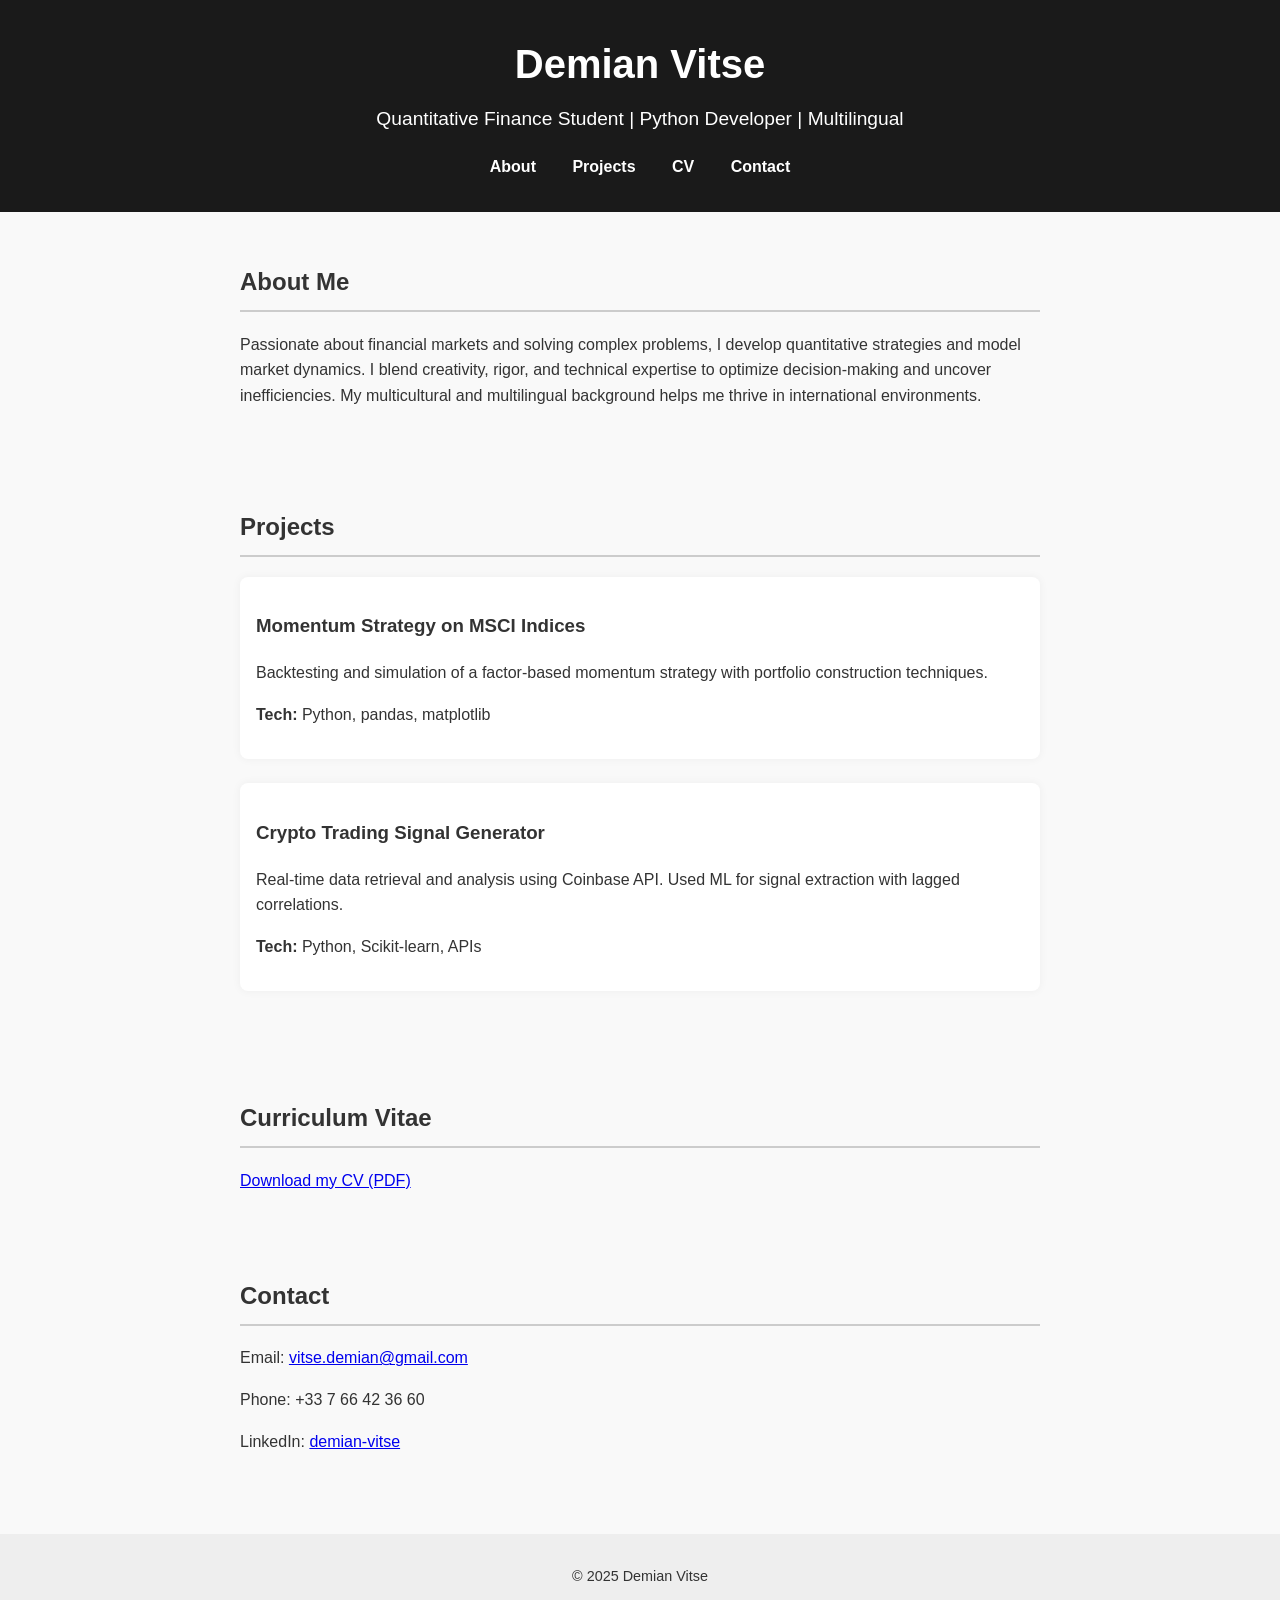
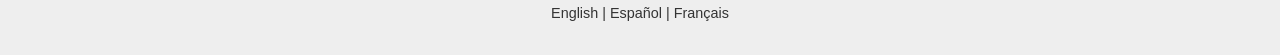
<file: index.html>
<!DOCTYPE html>
<html lang="en">
<head>
  <meta charset="UTF-8">
  <meta name="viewport" content="width=device-width, initial-scale=1.0">
  <title>Demian Vitse | Portfolio</title>
  <link rel="stylesheet" href="style.css">
</head>
<body>
  <header>
    <h1>Demian Vitse</h1>
    <p>Quantitative Finance Student | Python Developer | Multilingual</p>
    <nav>
      <a href="#about">About</a>
      <a href="#projects">Projects</a>
      <a href="#cv">CV</a>
      <a href="#contact">Contact</a>
    </nav>
  </header>

  <section id="about">
    <h2>About Me</h2>
    <p>
      Passionate about financial markets and solving complex problems, I develop quantitative strategies and model market dynamics.
      I blend creativity, rigor, and technical expertise to optimize decision-making and uncover inefficiencies.
      My multicultural and multilingual background helps me thrive in international environments.
    </p>
  </section>

  <section id="projects">
    <h2>Projects</h2>
    <div class="project">
      <h3>Momentum Strategy on MSCI Indices</h3>
      <p>Backtesting and simulation of a factor-based momentum strategy with portfolio construction techniques.</p>
      <p><strong>Tech:</strong> Python, pandas, matplotlib</p>
    </div>
    <div class="project">
      <h3>Crypto Trading Signal Generator</h3>
      <p>Real-time data retrieval and analysis using Coinbase API. Used ML for signal extraction with lagged correlations.</p>
      <p><strong>Tech:</strong> Python, Scikit-learn, APIs</p>
    </div>
  </section>

  <section id="cv">
    <h2>Curriculum Vitae</h2>
    <a href="CV 2025 - EN.pdf" target="_blank">Download my CV (PDF)</a>
  </section>

  <section id="contact">
    <h2>Contact</h2>
    <p>Email: <a href="mailto:vitse.demian@gmail.com">vitse.demian@gmail.com</a></p>
    <p>Phone: +33 7 66 42 36 60</p>
    <p>LinkedIn: <a href="https://www.linkedin.com/in/demian-vitse/" target="_blank">demian-vitse</a></p>
  </section>

  <footer>
    <p>© 2025 Demian Vitse</p>
    <p>
      <a href="#">English</a> | 
      <a href="#">Español</a> | 
      <a href="#">Français</a>
    </p>
  </footer>
</body>
</html>
</file>
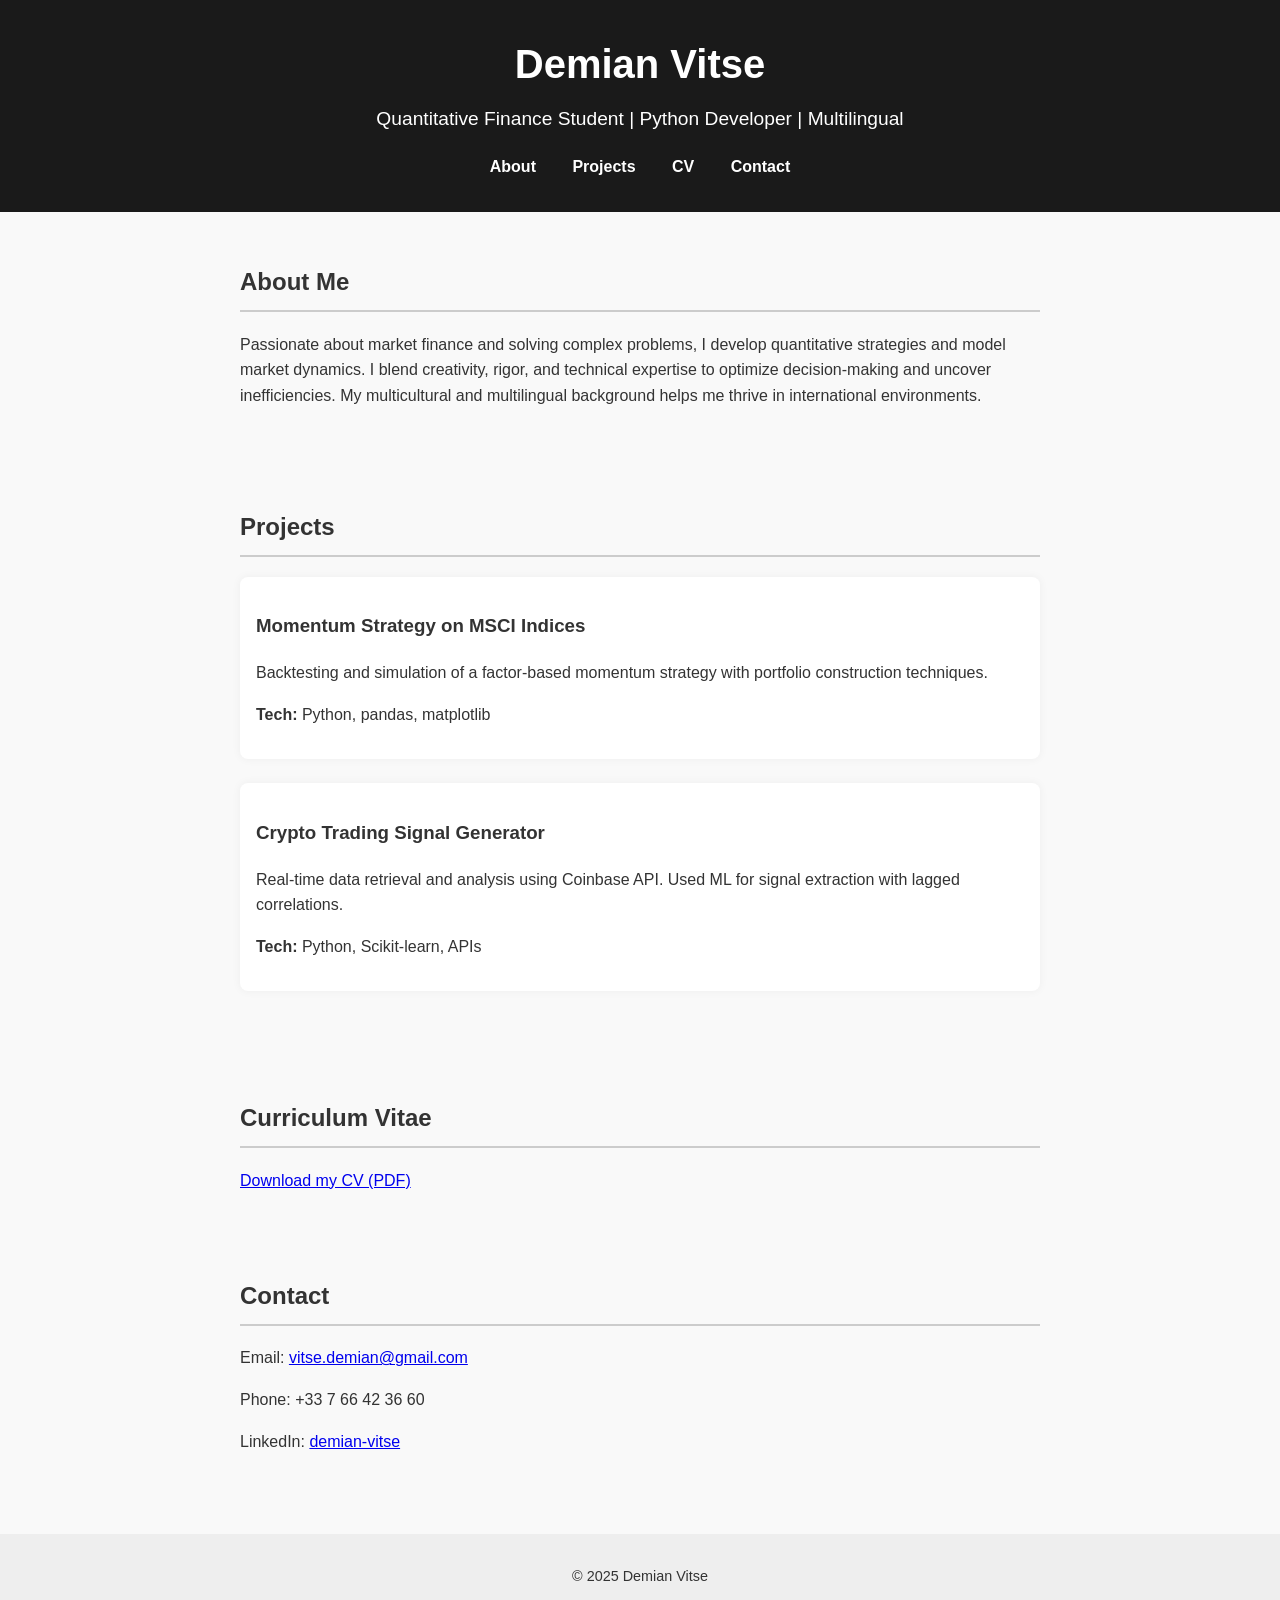
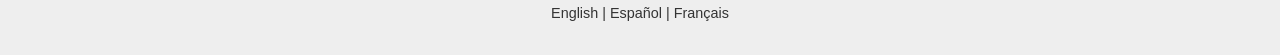
<file: indeeex.html>
<!DOCTYPE html>
<html lang="en">
<head>
  <meta charset="UTF-8">
  <meta name="viewport" content="width=device-width, initial-scale=1.0">
  <title>Demian Vitse | Portfolio</title>
  <link rel="stylesheet" href="style.css">
</head>
<body>
  <header>
    <h1>Demian Vitse</h1>
    <p>Quantitative Finance Student | Python Developer | Multilingual</p>
    <nav>
      <a href="#about">About</a>
      <a href="#projects">Projects</a>
      <a href="#cv">CV</a>
      <a href="#contact">Contact</a>
    </nav>
  </header>

  <section id="about">
    <h2>About Me</h2>
    <p>
      Passionate about market finance and solving complex problems, I develop quantitative strategies and model market dynamics.
      I blend creativity, rigor, and technical expertise to optimize decision-making and uncover inefficiencies.
      My multicultural and multilingual background helps me thrive in international environments.
    </p>
  </section>

  <section id="projects">
    <h2>Projects</h2>
    <div class="project">
      <h3>Momentum Strategy on MSCI Indices</h3>
      <p>Backtesting and simulation of a factor-based momentum strategy with portfolio construction techniques.</p>
      <p><strong>Tech:</strong> Python, pandas, matplotlib</p>
    </div>
    <div class="project">
      <h3>Crypto Trading Signal Generator</h3>
      <p>Real-time data retrieval and analysis using Coinbase API. Used ML for signal extraction with lagged correlations.</p>
      <p><strong>Tech:</strong> Python, Scikit-learn, APIs</p>
    </div>
  </section>

  <section id="cv">
    <h2>Curriculum Vitae</h2>
    <a href="CV%202025%20-%20EN.pdf" target="_blank">Download my CV (PDF)</a>
  </section>

  <section id="contact">
    <h2>Contact</h2>
    <p>Email: <a href="mailto:vitse.demian@gmail.com">vitse.demian@gmail.com</a></p>
    <p>Phone: +33 7 66 42 36 60</p>
    <p>LinkedIn: <a href="https://www.linkedin.com/in/demian-vitse/" target="_blank">demian-vitse</a></p>
  </section>

  <footer>
    <p>© 2025 Demian Vitse</p>
    <p><a href="#">English</a> | <a href="#">Español</a> | <a href="#">Français</a></p>
  </footer>
</body>
</html>
</file>
<file: style.css>
/* Reset & base styles */
body {
  margin: 0;
  font-family: Arial, sans-serif;
  line-height: 1.6;
  background-color: #f9f9f9;
  color: #333;
}

header {
  background-color: #1a1a1a;
  color: white;
  padding: 2rem 1rem;
  text-align: center;
}

header h1 {
  margin: 0;
  font-size: 2.5rem;
}

header p {
  font-size: 1.2rem;
  margin-top: 0.5rem;
}

nav {
  margin-top: 1rem;
}

nav a {
  color: white;
  text-decoration: none;
  margin: 0 1rem;
  font-weight: bold;
}

nav a:hover {
  text-decoration: underline;
}

section {
  padding: 2rem 1rem;
  max-width: 800px;
  margin: auto;
}

h2 {
  border-bottom: 2px solid #ccc;
  padding-bottom: 0.5rem;
}

.project {
  background: white;
  padding: 1rem;
  border-radius: 8px;
  box-shadow: 0 0 10px rgba(0,0,0,0.05);
  margin-bottom: 1.5rem;
}

footer {
  text-align: center;
  background-color: #eee;
  padding: 1rem;
  font-size: 0.9rem;
  margin-top: 2rem;
}

footer a {
  text-decoration: none;
  color: #333;
}

footer a:hover {
  text-decoration: underline;
}
</file>
